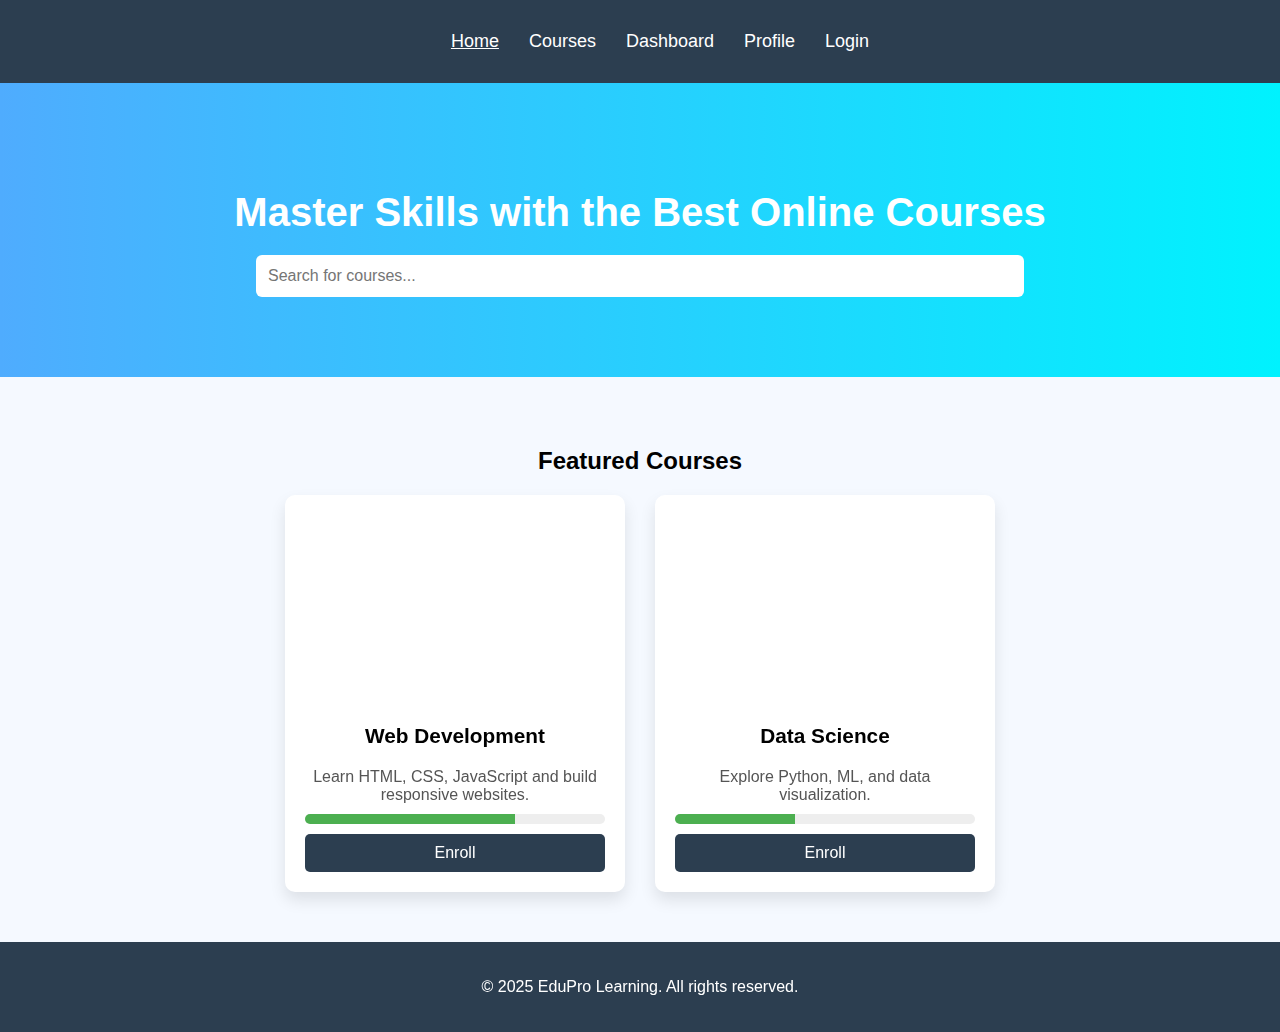
<file: index.html>
<!DOCTYPE html>
<html lang="en">
<head>
  <meta charset="UTF-8" />
  <meta name="viewport" content="width=device-width, initial-scale=1.0"/>
  <title>EduPro - E-Learning Platform</title>
  <link rel="stylesheet" href="style.css" />
</head>
<body>

<header>
  <nav>
    <ul>
      <li><a href="index.html" class="active">Home</a></li>
      <li><a href="courses.html">Courses</a></li>
      <li><a href="dashboard.html">Dashboard</a></li>
      <li><a href="profile.html">Profile</a></li>
      <li><a href="login.html">Login</a></li>
    </ul>
  </nav>
</header>

<section class="hero-banner">
  <h1>Master Skills with the Best Online Courses</h1>
  <input type="text" id="courseSearch" placeholder="Search for courses..." />
</section>

<section class="featured-courses">
  <h2>Featured Courses</h2>
  <div class="course-list">
    <div class="course-card">
      <iframe src="https://www.youtube.com/embed/3JluqTojuME" frameborder="0" allowfullscreen></iframe>
      <h3>Web Development</h3>
      <p>Learn HTML, CSS, JavaScript and build responsive websites.</p>
      <div class="progress-bar"><div class="progress" style="width: 70%;"></div></div>
      <button onclick="enrollNow('Web Development')">Enroll</button>
    </div>
    <div class="course-card">
      <iframe src="https://www.youtube.com/embed/ua-CiDNNj30" frameborder="0" allowfullscreen></iframe>
      <h3>Data Science</h3>
      <p>Explore Python, ML, and data visualization.</p>
      <div class="progress-bar"><div class="progress" style="width: 40%;"></div></div>
      <button onclick="enrollNow('Data Science')">Enroll</button>
    </div>
  </div>
</section>

<footer>
  <p>&copy; 2025 EduPro Learning. All rights reserved.</p>
</footer>

<script>
function enrollNow(courseName) {
  alert(`You have enrolled in ${courseName}!`);
}

document.getElementById("courseSearch").addEventListener("input", function () {
  const query = this.value.toLowerCase();
  const cards = document.querySelectorAll(".course-card");
  cards.forEach((card) => {
    const title = card.querySelector("h3").textContent.toLowerCase();
    card.style.display = title.includes(query) ? "block" : "none";
  });
});
</script>

</body>
</html>
</file>
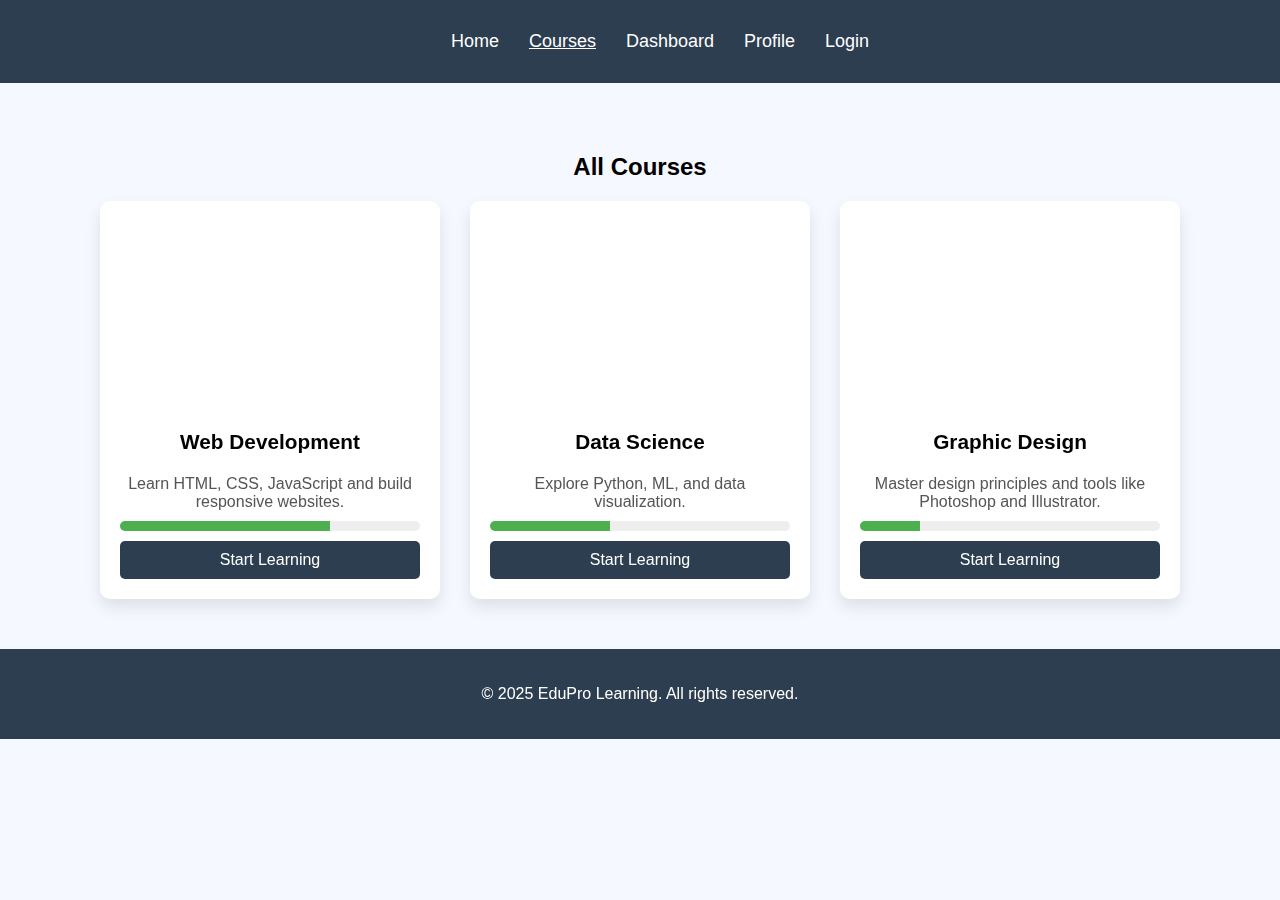
<file: courses.html>
<!DOCTYPE html>
<html lang="en">
<head>
  <meta charset="UTF-8" />
  <meta name="viewport" content="width=device-width, initial-scale=1.0"/>
  <title>Courses</title>
  <link rel="stylesheet" href="style.css" />
</head>
<body>
<header>
  <nav>
    <ul>
      <li><a href="index.html">Home</a></li>
      <li><a href="courses.html" class="active">Courses</a></li>
      <li><a href="dashboard.html">Dashboard</a></li>
      <li><a href="profile.html">Profile</a></li>
      <li><a href="login.html">Login</a></li>
    </ul>
  </nav>
</header>

<section class="featured-courses">
  <h2>All Courses</h2>
  <div id="courses-section">
    <div class="course-list">
  
      <div class="course-card" onclick="loadCourse('3JluqTojuME', 'Web Development')">
        <iframe src="https://www.youtube.com/embed/3JluqTojuME" frameborder="0" allowfullscreen></iframe>
        <h3>Web Development</h3>
        <p>Learn HTML, CSS, JavaScript and build responsive websites.</p>
        <div class="progress-bar"><div class="progress" style="width: 70%;"></div></div>
        <button>Start Learning</button>
      </div>
  
      <div class="course-card" onclick="loadCourse('ua-CiDNNj30', 'Data Science')">
        <iframe src="https://www.youtube.com/embed/ua-CiDNNj30" frameborder="0" allowfullscreen></iframe>
        <h3>Data Science</h3>
        <p>Explore Python, ML, and data visualization.</p>
        <div class="progress-bar"><div class="progress" style="width: 40%;"></div></div>
        <button>Start Learning</button>
      </div>
  
      <div class="course-card" onclick="loadCourse('HlYFW2zaYQM', 'Graphic Design')">
        <iframe src="https://www.youtube.com/embed/HlYFW2zaYQM" frameborder="0" allowfullscreen></iframe>
        <h3>Graphic Design</h3>
        <p>Master design principles and tools like Photoshop and Illustrator.</p>
        <div class="progress-bar"><div class="progress" style="width: 20%;"></div></div>
        <button>Start Learning</button>
      </div>
  
    </div>
  </div>
  
  <!-- Course Video Section -->
  <div id="video-section" style="display:none;">
    <h2 id="course-title"></h2>
    <iframe id="course-video" width="100%" height="500" frameborder="0" allowfullscreen></iframe>
    <br><br>
    <button onclick="goBackToCourses()">Back to Courses</button>
  </div>
  
</section>

<footer>
  <p>&copy; 2025 EduPro Learning. All rights reserved.</p>
</footer>
</body>
</html>
</file>
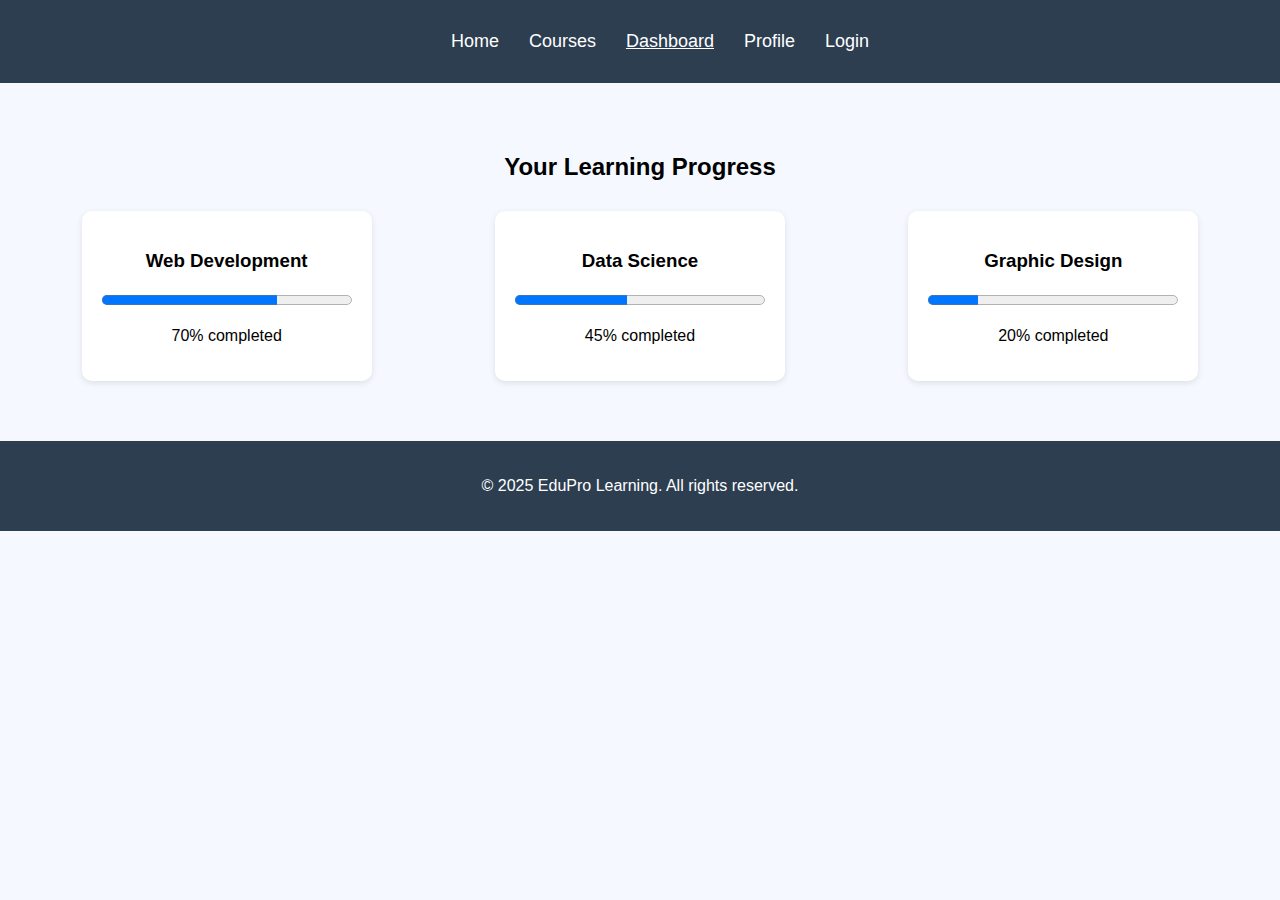
<file: dashboard.html>
<!DOCTYPE html>
<html lang="en">
<head>
  <meta charset="UTF-8" />
  <meta name="viewport" content="width=device-width, initial-scale=1.0"/>
  <title>Dashboard</title>
  <link rel="stylesheet" href="style.css" />
</head>
<body>
<header>
  <nav>
    <ul>
      <li><a href="index.html">Home</a></li>
      <li><a href="courses.html">Courses</a></li>
      <li><a href="dashboard.html" class="active">Dashboard</a></li>
      <li><a href="profile.html">Profile</a></li>
      <li><a href="login.html">Login</a></li>
    </ul>
  </nav>
</header>

<section class="dashboard">
  <h2>Your Learning Progress</h2>
  <div class="progress-container">
    <div class="course-progress">
      <h3>Web Development</h3>
      <progress value="70" max="100"></progress>
      <p>70% completed</p>
    </div>
    <div class="course-progress">
      <h3>Data Science</h3>
      <progress value="45" max="100"></progress>
      <p>45% completed</p>
    </div>
    <div class="course-progress">
      <h3>Graphic Design</h3>
      <progress value="20" max="100"></progress>
      <p>20% completed</p>
    </div>
  </div>
</section>

<footer>
  <p>&copy; 2025 EduPro Learning. All rights reserved.</p>
</footer>
</body>
</html>
</file>
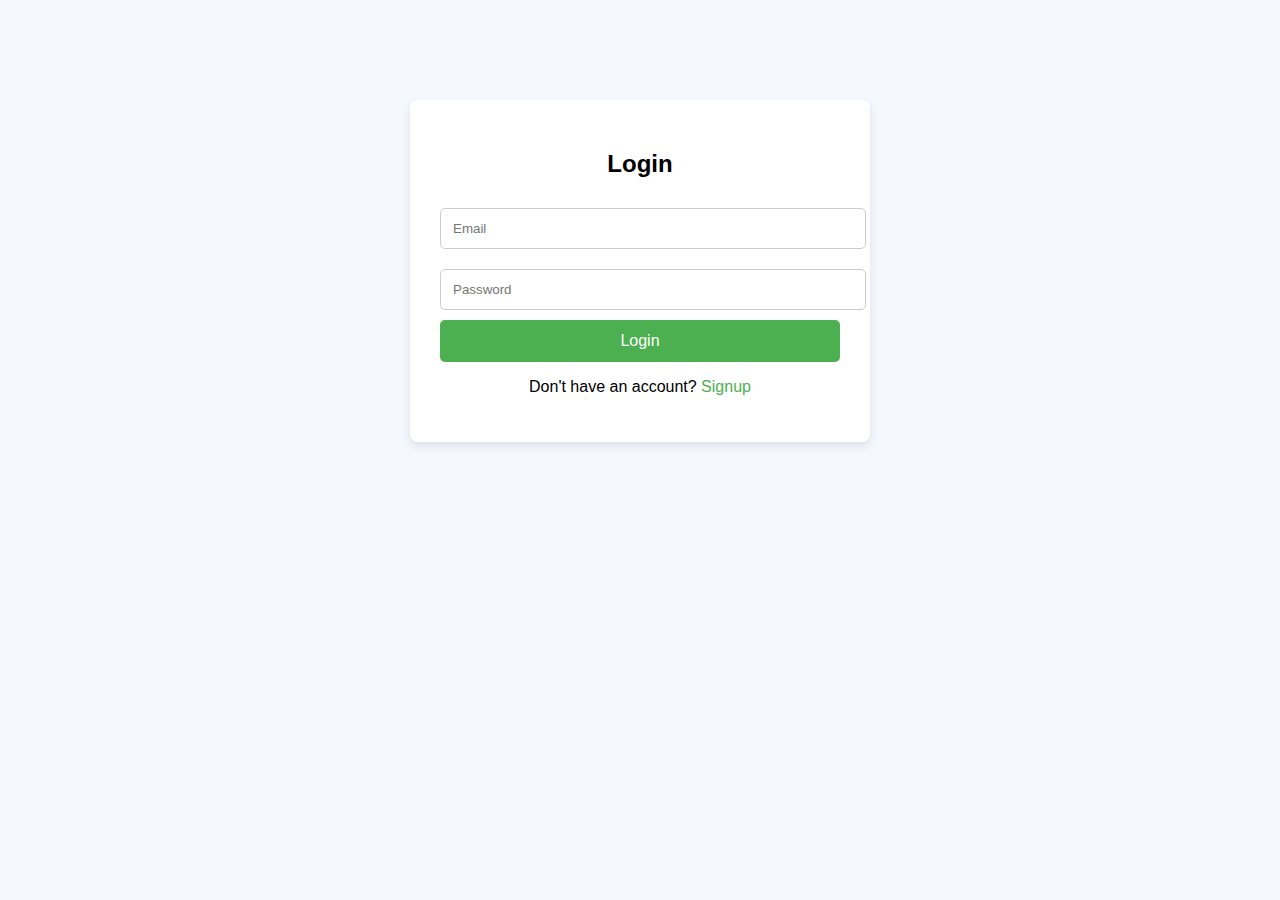
<file: login.html>
<!DOCTYPE html>
<html lang="en">
<head>
  <meta charset="UTF-8" />
  <meta name="viewport" content="width=device-width, initial-scale=1.0"/>
  <title>Login - E-Learning</title>
  <link rel="stylesheet" href="style.css"/>
</head>
<body>
  <section class="auth-form">
    <h2>Login</h2>
    <form>
      <input type="email" placeholder="Email" required />
      <input type="password" placeholder="Password" required />
      <button type="submit">Login</button>
      <p>Don't have an account? <a href="signup.html">Signup</a></p>
    </form>
  </section>
</body>
</html>
</file>
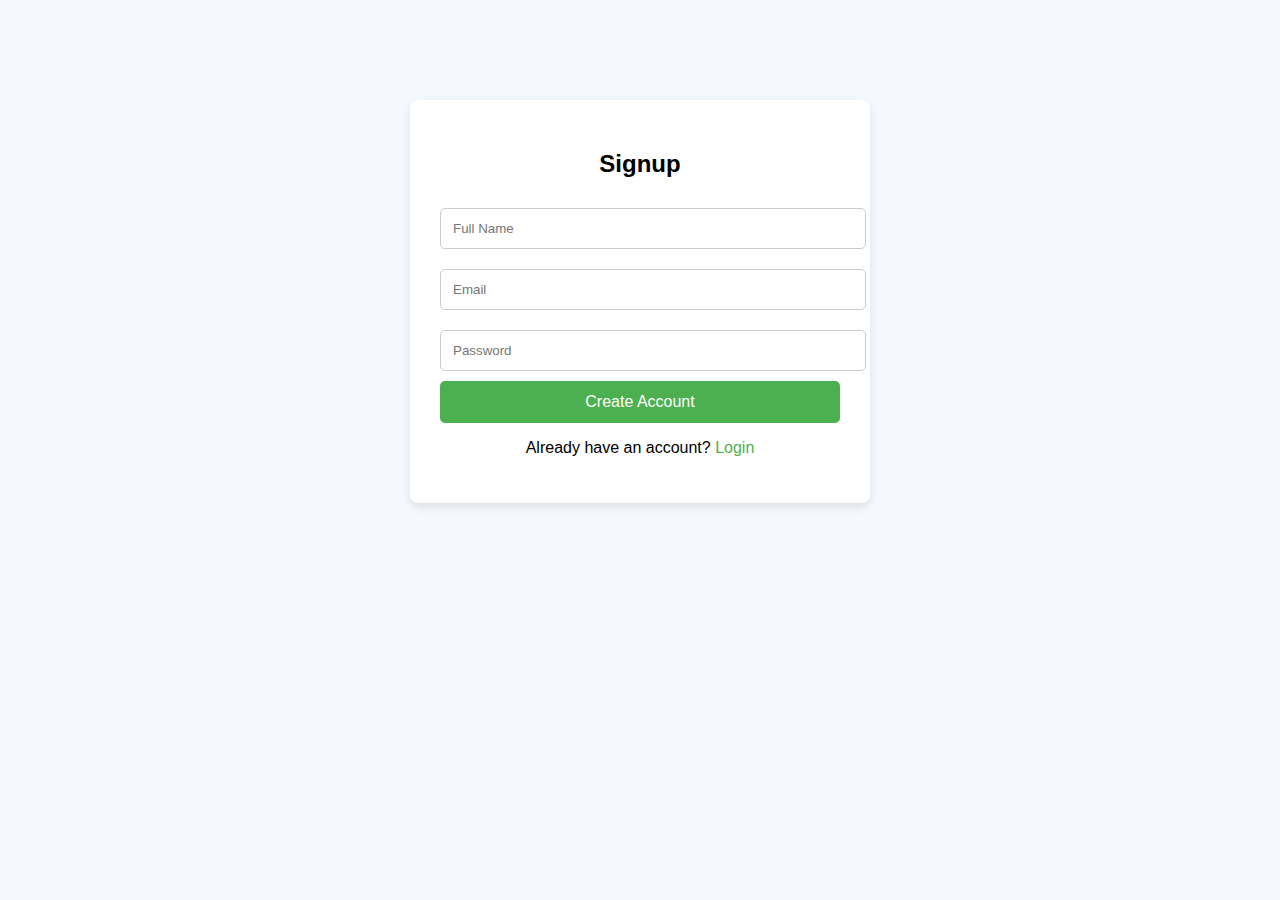
<file: signup.html>
<!DOCTYPE html>
<html lang="en">
<head>
  <meta charset="UTF-8" />
  <meta name="viewport" content="width=device-width, initial-scale=1.0"/>
  <title>Signup - E-Learning</title>
  <link rel="stylesheet" href="style.css"/>
</head>
<body>
  <section class="auth-form">
    <h2>Signup</h2>
    <form>
      <input type="text" placeholder="Full Name" required />
      <input type="email" placeholder="Email" required />
      <input type="password" placeholder="Password" required />
      <button type="submit">Create Account</button>
      <p>Already have an account? <a href="login.html">Login</a></p>
    </form>
  </section>
</body>
</html>
</file>
<file: style.css>
body {
    margin: 0;
    font-family: 'Segoe UI', sans-serif;
    background-color: #f5f9ff;
  }
  
  header {
    background-color: #2c3e50;
    padding: 15px 0;
  }
  
  nav ul {
    list-style: none;
    display: flex;
    justify-content: center;
    gap: 30px;
  }
  
  nav ul li a {
    color: white;
    text-decoration: none;
    font-weight: 500;
    font-size: 18px;
  }
  
  nav ul li a:hover,
  nav ul li a.active {
    text-decoration: underline;
  }
  
  .hero-banner {
    background: linear-gradient(to right, #4facfe, #00f2fe);
    text-align: center;
    padding: 80px 20px;
    color: white;
  }
  
  .hero-banner h1 {
    font-size: 2.5rem;
    margin-bottom: 20px;
  }
  
  .hero-banner input {
    padding: 12px;
    width: 60%;
    font-size: 1rem;
    border-radius: 6px;
    border: none;
  }
  
  .featured-courses {
    padding: 50px 20px;
    text-align: center;
  }
  
  .course-list {
    display: flex;
    flex-wrap: wrap;
    justify-content: center;
    gap: 30px;
  }
  
  .course-card {
    background-color: white;
    width: 300px;
    padding: 20px;
    border-radius: 10px;
    box-shadow: 0 8px 16px rgba(0,0,0,0.1);
    transition: transform 0.3s ease;
  }
  
  .course-card:hover {
    transform: scale(1.03);
  }
  
  .course-card iframe {
    width: 100%;
    height: 180px;
    border-radius: 8px;
    margin-bottom: 15px;
  }
  
  .course-card h3 {
    margin-top: 10px;
    font-size: 1.3rem;
  }
  
  .course-card p {
    font-size: 1rem;
    margin: 10px 0;
    color: #555;
  }
  
  .course-card button {
    background-color: #2c3e50;
    color: white;
    padding: 10px;
    border: none;
    border-radius: 5px;
    width: 100%;
    cursor: pointer;
    font-size: 1rem;
  }
  
  .progress-bar {
    height: 10px;
    background-color: #eee;
    border-radius: 5px;
    overflow: hidden;
    margin: 10px 0;
  }
  
  .progress-bar .progress {
    height: 100%;
    background-color: #4caf50;
    width: 0%;
  }
  
  footer {
    background-color: #2c3e50;
    text-align: center;
    color: white;
    padding: 20px 0;
  }
  .auth-form {
    max-width: 400px;
    margin: 100px auto;
    padding: 30px;
    background-color: white;
    border-radius: 8px;
    box-shadow: 0 4px 10px rgba(0, 0, 0, 0.1);
    text-align: center;
}

.auth-form h2 {
    margin-bottom: 20px;
}

.auth-form input {
    width: 100%;
    padding: 12px;
    margin: 10px 0;
    border-radius: 5px;
    border: 1px solid #ccc;
}

.auth-form button {
    width: 100%;
    padding: 12px;
    background-color: #4CAF50;
    color: white;
    border: none;
    border-radius: 5px;
    font-size: 16px;
}

.auth-form a {
    color: #4CAF50;
    text-decoration: none;
}

.dashboard {
    padding: 50px 20px;
    text-align: center;
}

.progress-container {
    display: flex;
    justify-content: space-around;
    flex-wrap: wrap;
}

.course-progress {
    background: #fff;
    padding: 20px;
    width: 250px;
    margin: 10px;
    border-radius: 10px;
    box-shadow: 0 2px 6px rgba(0,0,0,0.1);
}

.course-progress progress {
    width: 100%;
    height: 20px;
}

.profile {
    padding: 50px 20px;
    text-align: center;
}

.profile-card {
    background: #fff;
    padding: 30px;
    margin: auto;
    max-width: 300px;
    border-radius: 10px;
    box-shadow: 0 2px 6px rgba(0,0,0,0.1);
}

.profile-card img {
    width: 100px;
    border-radius: 50%;
    margin-bottom: 15px;
}
</file>
